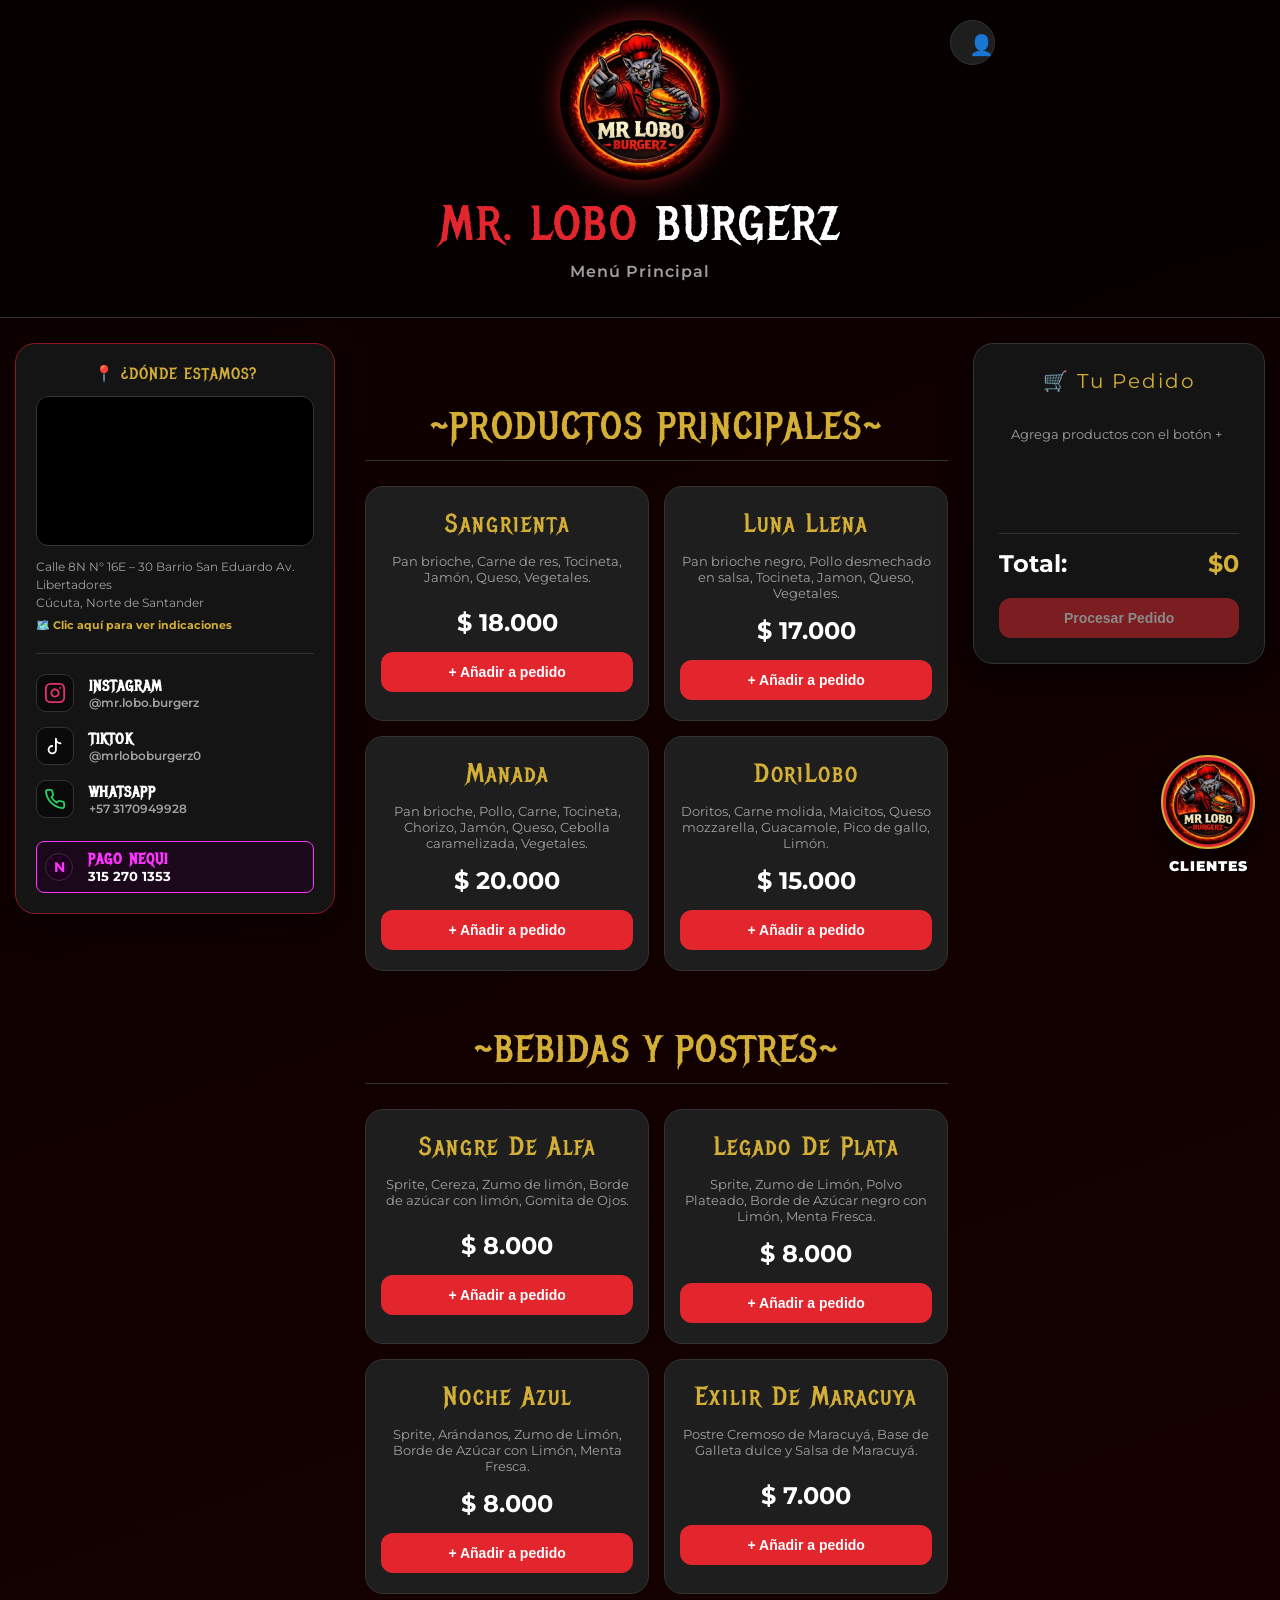
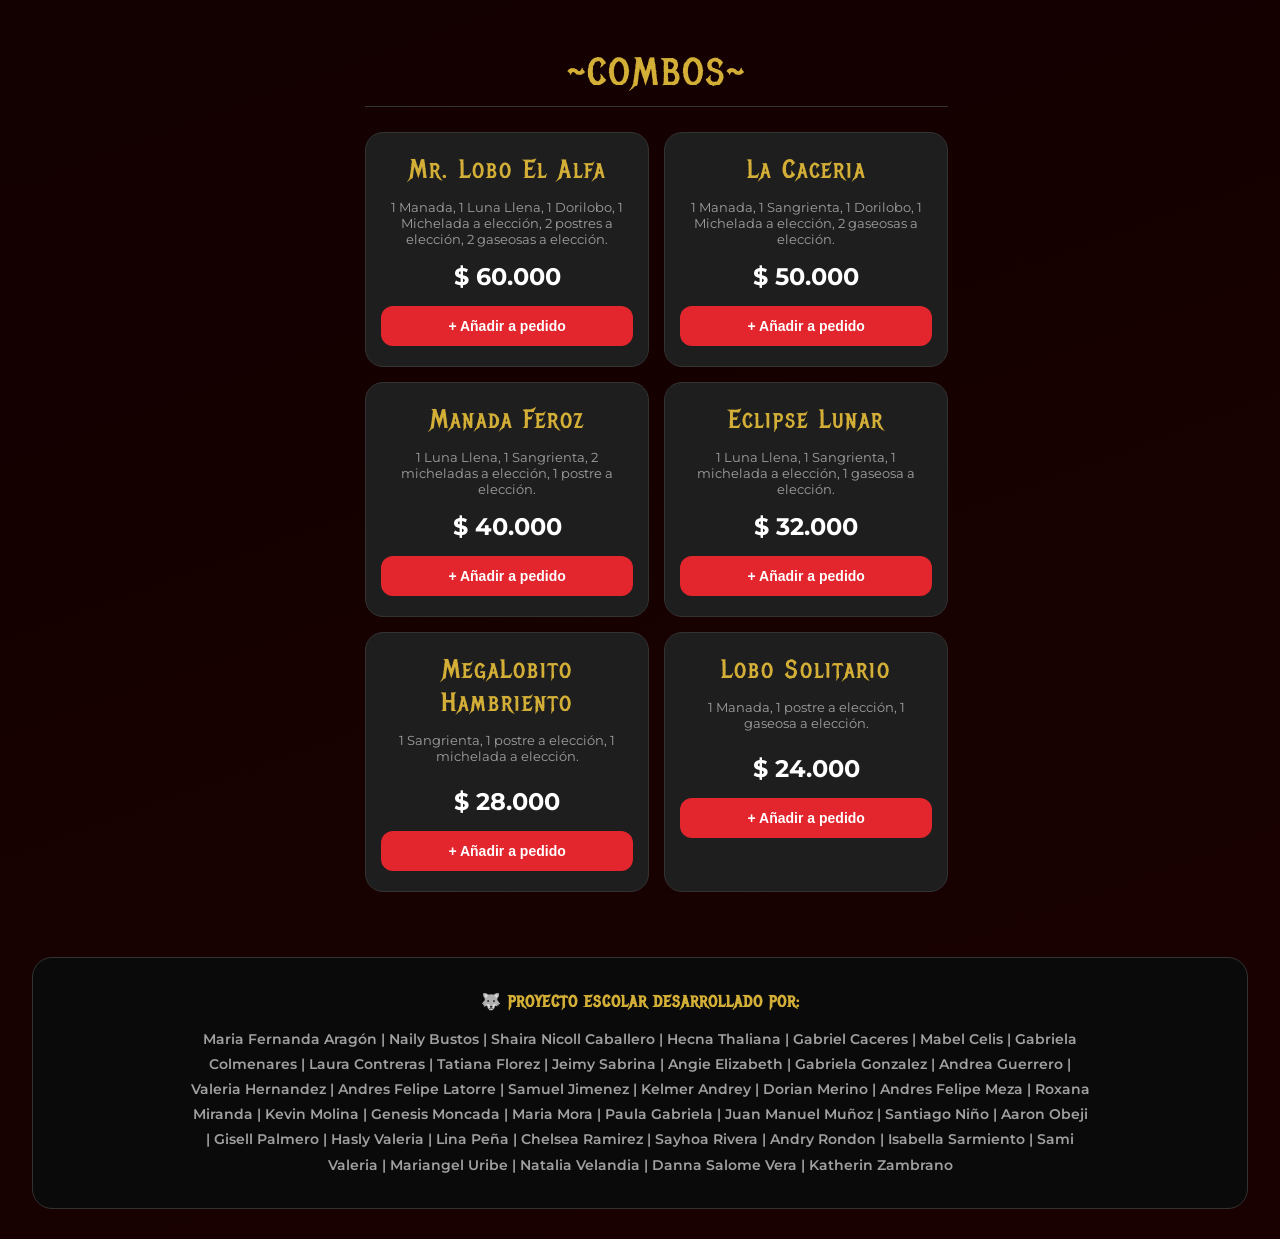
<file: index.html>
<!DOCTYPE html>
<html lang="es">
<head>
  <!-- ========================================== -->
  <!-- 🚀 ZONA CRÍTICA: METADATOS Y CACHÉ (PRODUCCIÓN) -->
  <!-- ========================================== -->
  <meta charset="UTF-8">
  <meta name="viewport" content="width=device-width, initial-scale=1.0">
  <title>Mr. Lobo Burgerz - ERP</title>
  <meta http-equiv="Cache-Control" content="no-cache, no-store, must-revalidate">
  <meta http-equiv="Pragma" content="no-cache">
  <meta http-equiv="Expires" content="0">
  
  <link rel="manifest" href="manifest.json">
  <meta name="theme-color" content="#e3262e">
  <link rel="icon" href="icono.png" type="image/png">
  <link rel="apple-touch-icon" href="icono.png">
  <meta name="apple-mobile-web-app-capable" content="yes">
  <meta name="apple-mobile-web-app-status-bar-style" content="black-translucent">
  <meta name="apple-mobile-web-app-title" content="LoboERP">

  <script>
    document.write('<link rel="stylesheet" href="styles.css?v=' + new Date().getTime() + '">');
  </script>
</head>
<body>

  <!-- ========================================== -->
  <!-- 🎯 ZONA CRÍTICA: BOTÓN FLOTANTE FIDELIZACIÓN -->
  <!-- ========================================== -->
  <div style="position: fixed; bottom: 25px; right: 25px; z-index: 999; display: flex; flex-direction: column; align-items: center;">
    <button onclick="abrirModalFidelidad()" style="background: var(--red); border-radius: 50%; width: 94px; height: 94px; padding: 0; box-shadow: 0 8px 20px rgba(0,0,0,0.7); border: 2px solid var(--gold); overflow: hidden; animation: pulse 2s infinite; cursor: pointer; display: flex; justify-content: center; align-items: center;">
      <img src="icono.png" alt="VIP" style="width: 100%; height: 100%; object-fit: cover; border-radius: 50%;">
    </button>
    <span style="font-size: 14px; font-weight: 900; color: white; margin-top: 8px; font-family: 'Montserrat', sans-serif; text-shadow: 1px 1px 3px black; letter-spacing: 1px;">CLIENTES</span>
  </div>

  <!-- ========================================== -->
  <!-- 🖼️ ZONA CRÍTICA: CABECERA Y LOGO -->
  <!-- ========================================== -->
  <header style="display: flex; justify-content: space-between; align-items: flex-start; padding: 20px;">
    <div style="flex: 1;"></div>
    <div style="flex: 2; text-align: center;">
      <img src="icono.png" alt="Logo Mr Lobo Burgerz" style="width: 160px; height: 160px; object-fit: contain; margin-bottom: 15px; border-radius: 50%; box-shadow: 0 0 25px rgba(227, 38, 46, 0.6);">
      <h1 style="color: white; line-height: 1.1;">
        <span class="text-red">MR. LOBO</span> BURGERZ
      </h1>
      <p class="subtitle" id="user-greeting">Menú Principal</p>
    </div>
    <div style="flex: 1; text-align: right;">
      <button onclick="navegar('login')" id="btn-login-icon" style="background: var(--card-hover); border: 1px solid var(--border); border-radius: 50%; width: 45px; height: 45px; font-size: 20px; cursor: pointer; color: white;" title="Acceso Empleados">👤</button>
    </div>
  </header>
  
  <!-- ========================================== -->
  <!-- 🧭 ZONA CRÍTICA: NAVEGACIÓN PRINCIPAL (MENÚ) -->
  <!-- ========================================== -->
  <nav id="main-nav" style="display: none; justify-content: center; margin-top: 10px;">
    <button onclick="navegar('vitrina')" class="nav-btn" id="nav-vitrina">🍔 Vitrina</button>
    <button onclick="navegar('cartera')" class="nav-btn" id="nav-cartera">💰 Cartera</button>
    <button onclick="navegar('produccion')" class="nav-btn" id="nav-produccion">🍳 Producción</button>
    <button onclick="navegar('despachados')" class="nav-btn" id="nav-despachados">✅ Despachos</button>
    <button onclick="navegar('marketing')" class="nav-btn" id="nav-marketing">📸 Marketing</button>
    <button onclick="navegar('facturas')" class="nav-btn" id="nav-facturas">🧾 Facturas</button>
    <button onclick="navegar('admin')" class="nav-btn purple" id="nav-admin">👑 Panel Maestro</button>
    <button onclick="abrirModalPreventa()" class="nav-btn" id="nav-preventa" style="background: var(--gold); color: black;">📊 Estado Preventa</button>
    <button onclick="forzarUpdatePWA()" class="nav-btn" id="btn-update-pwa" style="background: #113859; display: none;">🔄 Actualizar Sistema</button>
    <button onclick="cerrarSesion()" class="nav-btn btn-outline">Cerrar Sesión</button>
  </nav>

  <div class="app-layout">
    
    <aside class="left-banner">
      <div id="sidebar-promo" class="sidebar-promo hidden"></div>

      <!-- ========================================== -->
      <!-- 🗺️ ZONA CRÍTICA: UBICACIÓN Y MAPA -->
      <!-- ========================================== -->
      <div class="contact-info">
        <h4 style="color: var(--gold); margin-bottom: 12px; font-family: 'Metal Mania', cursive; font-size: 16px; letter-spacing: 1px;">📍 ¿DÓNDE ESTAMOS?</h4>
        
        <div class="map-container">
          <a href="https://maps.app.goo.gl/FbTnX98zyXfrV5C88?g_st=aw" target="_blank" title="Abrir en Google Maps">
            <iframe src="https://maps.google.com/maps?q=7.9090833,-72.4860833&hl=es&z=16&output=embed" width="100%" height="200" style="border:0; pointer-events: none; border-radius: 8px;" allowfullscreen="" loading="lazy" referrerpolicy="no-referrer-when-downgrade"></iframe>
          </a>
        </div>
        
        <a href="https://maps.app.goo.gl/FbTnX98zyXfrV5C88?g_st=aw" target="_blank" class="address-link">
          Calle 8N N° 16E – 30 Barrio San Eduardo Av. Libertadores<br>
          Cúcuta, Norte de Santander<br>
          <b>🗺️ Clic aquí para ver indicaciones</b>
        </a>

        <!-- ========================================== -->
        <!-- 📱 ZONA CRÍTICA: REDES SOCIALES Y PAGOS -->
        <!-- ========================================== -->
        <div class="social-links">
          
          <!-- INSTAGRAM -->
          <a href="https://www.instagram.com/mrloboburgerz?igsh=MTRkcnpldGNqMjV6Mw==" target="_blank" class="social-item" style="text-decoration: none;">
            <span class="social-icon" style="color: #E1306C;">
              <svg width="22" height="22" viewBox="0 0 24 24" fill="none" stroke="currentColor" stroke-width="2" stroke-linecap="round" stroke-linejoin="round">
                <rect x="2" y="2" width="20" height="20" rx="5" ry="5"></rect>
                <path d="M16 11.37A4 4 0 1 1 12.63 8 4 4 0 0 1 16 11.37z"></path>
                <line x1="17.5" y1="6.5" x2="17.51" y2="6.5"></line>
              </svg>
            </span>
            <div class="social-text">
              <b>INSTAGRAM</b>
              <span>@mr.lobo.burgerz</span>
            </div>
          </a>

          <!-- TIKTOK -->
          <a href="https://www.tiktok.com/@mrloboburgerz0?_r=1&_t=ZS-999nX0nms3p" target="_blank" class="social-item" style="text-decoration: none;">
            <span class="social-icon" style="color: #FFFFFF;">
              <svg width="22" height="22" viewBox="0 0 24 24" fill="none" stroke="currentColor" stroke-width="2" stroke-linecap="round" stroke-linejoin="round">
                <path d="M9 12a4 4 0 1 0 4 4V4a5 5 0 0 0 5 5"></path>
              </svg>
            </span>
            <div class="social-text">
              <b>TIKTOK</b>
              <span>@mrloboburgerz0</span>
            </div>
          </a>

          <!-- WHATSAPP -->
          <a href="https://wa.me/573170949928" target="_blank" class="social-item" style="text-decoration: none;">
            <span class="social-icon" style="color: #25D366;">
              <svg width="22" height="22" viewBox="0 0 24 24" fill="none" stroke="currentColor" stroke-width="2" stroke-linecap="round" stroke-linejoin="round">
                <path d="M22 16.92v3a2 2 0 0 1-2.18 2 19.79 19.79 0 0 1-8.63-3.07 19.5 19.5 0 0 1-6-6 19.79 19.79 0 0 1-3.07-8.67A2 2 0 0 1 4.11 2h3a2 2 0 0 1 2 1.72 12.84 12.84 0 0 0 .7 2.81 2 2 0 0 1-.45 2.11L8.09 9.91a16 16 0 0 0 6 6l1.27-1.27a2 2 0 0 1 2.11-.45 12.84 12.84 0 0 0 2.81.7A2 2 0 0 1 22 16.92z"></path>
              </svg>
            </span>
            <div class="social-text">
              <b>WHATSAPP</b>
              <span>+57 3170949928</span>
            </div>
          </a>

          <div class="social-item" style="margin-top: 8px; background: rgba(32, 0, 32, 0.6); border: 1px solid #ff33ff; border-radius: 8px; padding: 8px;">
            <span class="social-icon" style="color: #ff33ff; background: #200020; border-radius: 50%; display: flex; justify-content: center; align-items: center; width: 28px; height: 28px; font-weight: bold; font-size: 14px;">N</span>
            <div class="social-text">
              <b style="color: #ff33ff;">PAGO NEQUI</b>
              <span style="color: #fff; font-size: 13px; font-weight: bold;">315 270 1353</span>
            </div>
          </div>
        </div>
      </div>
    </aside>

    <main class="main-content">
      <div id="alert-box" class="alert hidden"></div>

      <!-- ========================================== -->
      <!-- 🛒 VISTA: VITRINA (CATÁLOGO Y CARRITO) -->
      <!-- ========================================== -->
      <section id="view-vitrina" class="view active">
        <div class="vitrina-container">
          <div class="menu-list">
            <div class="grid" id="catalogo-productos">
              <p class="note">Cargando menú...</p>
            </div>
          </div>

          <div class="carrito-panel card">
            <h2 style="font-family: 'Montserrat', sans-serif; font-size: 20px; color: var(--gold);">🛒 Tu Pedido</h2>
            <div id="carrito-items" class="carrito-items">
              <p class="note">Agrega productos con el botón +</p>
            </div>
            <div class="carrito-total">
              <span>Total:</span>
              <b id="carrito-total-precio" class="text-gold">$0</b>
            </div>
            <button class="primary full-width" onclick="abrirModalCheckout()" id="btn-procesar" disabled>Procesar Pedido</button>
          </div>
        </div>
      </section>

      <!-- ========================================== -->
      <!-- 🔐 VISTA: LOGIN DE EMPLEADOS -->
      <!-- ========================================== -->
      <section id="view-login" class="view">
        <div class="card card-center">
          <h2>Acceso Empleados</h2>
          <div class="field">
            <label>Documento de Identidad (Usuario)</label>
            <input type="number" id="login-doc" placeholder="Ej: 1005000123">
          </div>
          <div class="field">
            <label>Contraseña</label>
            <div class="password-wrapper">
              <input type="password" id="login-pass" placeholder="Ingresa tu contraseña">
              <button class="toggle-pass" onclick="togglePassword('login-pass', this)">👁️</button>
            </div>
          </div>
          <div class="actions center">
            <button class="primary full-width" onclick="iniciarSesion()">Entrar</button>
            <button class="text-btn" onclick="navegar('registro')">Solicitar cuenta de empleado</button>
            <button class="text-btn text-gold" onclick="entrarComoCliente()">Volver al Menú</button>
          </div>
        </div>
      </section>

      <!-- ========================================== -->
      <!-- 📝 VISTA: REGISTRO DE EMPLEADOS -->
      <!-- ========================================== -->
      <section id="view-registro" class="view">
        <div class="card card-center">
          <h2>Registro de Personal</h2>
          <p class="note">Tu usuario de acceso será tu Documento de Identidad.</p>
          <div class="field"><label>Nombre Completo *</label><input type="text" id="reg-nombre"></div>
          <div class="field"><label>Documento de Identidad *</label><input type="number" id="reg-doc"></div>
          <div class="field"><label>Grado Escolar *</label><input type="text" id="reg-grado"></div>
          <div class="field">
            <label>Área a la que aspiras *</label>
            <select id="reg-area">
              <option value="Gerente">Gerente (Administrativo)</option>
              <option value="Vitrina">Vitrina (Atención)</option>
              <option value="Cartera">Cartera (Pagos)</option>
              <option value="Producción">Producción (Cocina)</option>
              <option value="Pedidos">Pedidos (Despachos/Logística)</option>
              <option value="Marketing">Marketing (Gestor Menú)</option>
            </select>
          </div>
          <div class="field">
            <label>Crea una Contraseña *</label>
            <div class="password-wrapper">
              <input type="password" id="reg-pass">
              <button class="toggle-pass" onclick="togglePassword('reg-pass', this)">👁️</button>
            </div>
          </div>
          <div class="actions center">
            <button class="primary full-width" onclick="registrarEmpleado()">Enviar Solicitud</button>
            <button class="text-btn" onclick="navegar('login')">Volver al login</button>
          </div>
        </div>
      </section>

      <!-- ========================================== -->
      <!-- 👑 VISTA: PANEL MAESTRO (ADMIN) -->
      <!-- ========================================== -->
      <section id="view-admin" class="view">
        <div class="card" style="margin-bottom: 25px;">
          <h2>📊 Ranking de Referidos</h2>
          <p class="note" style="text-align: left;">Muestra qué estudiantes han traído clientes mediante membresías y pedidos de vitrina.</p>
          <div class="table-container">
            <table>
              <thead>
                <tr>
                  <th>Nombre del Estudiante Referente</th>
                  <th>Total Referidos</th>
                </tr>
              </thead>
              <tbody id="lista-referidos">
                <tr><td colspan="2" class="center note">Cargando datos...</td></tr>
              </tbody>
            </table>
          </div>
        </div>

        <div class="card">
          <h2>👑 Panel Maestro - Personal</h2>
          <p class="note" style="text-align: left;">Recuerda: Los roles superiores pueden asignar permisos inferiores.</p>
          <div class="table-container">
            <table id="tabla-empleados">
              <thead>
                <tr>
                  <th>Documento</th>
                  <th>Nombre</th>
                  <th>Rol</th>
                  <th>Estado</th>
                  <th>Acciones</th>
                </tr>
              </thead>
              <tbody id="lista-empleados"></tbody>
            </table>
          </div>
        </div>
      </section>

      <!-- ========================================== -->
      <!-- 📸 VISTA: MARKETING Y GESTIÓN DE MENÚ -->
      <!-- ========================================== -->
      <section id="view-marketing" class="view">
        <div class="card" style="margin-bottom: 25px;">
          <h2>📣 Gestor de Promoción Lateral</h2>
          <div class="field">
            <label>Estado del Anuncio</label>
            <select id="promo-activa">
              <option value="NO">Inactivo (Oculto)</option>
              <option value="SI">Activo (Visible)</option>
            </select>
          </div>
          <div class="field">
            <label>Tipo de Contenido</label>
            <select id="promo-tipo" onchange="cambiarTipoPromo()">
              <option value="texto">Texto / Mensaje</option>
              <option value="imagen">Imagen Promocional</option>
            </select>
          </div>
          <div class="field">
            <label>Contenido</label>
            <textarea id="promo-contenido" rows="3" placeholder="Escribe tu mensaje..."></textarea>
            <input type="file" id="promo-img-file" accept="image/*" class="hidden">
          </div>
          <div class="actions">
            <button class="primary full-width" onclick="guardarPromocion()" id="btn-guardar-promo">Guardar Promoción</button>
          </div>
        </div>

        <div class="card">
          <div style="display:flex; justify-content:space-between; align-items:center; margin-bottom: 20px;">
            <h2>📸 GESTOR DE MENÚ</h2>
            <button class="primary" onclick="abrirModalProducto()">+ Añadir Producto</button>
          </div>
          <div class="table-container">
            <table>
              <thead>
                <tr>
                  <th>Imagen</th>
                  <th>Categoría</th>
                  <th>Nombre</th>
                  <th>Precio</th>
                  <th>Estado</th>
                  <th>Acciones</th>
                </tr>
              </thead>
              <tbody id="lista-marketing-productos"></tbody>
            </table>
          </div>
        </div>
      </section>

      <!-- ========================================== -->
      <!-- 💰 VISTA: CARTERA Y FINANZAS -->
      <!-- ========================================== -->
      <section id="view-cartera" class="view">
        <div class="card">
          <h2>💰 Control Financiero (Cartera)</h2>
          <button class="btn-outline" style="border-color: var(--red); color: var(--red); margin-bottom: 15px;" onclick="abrirModalDevoluciones()" id="btn-devoluciones-nav">📥 Ver Devoluciones Pendientes</button>
          <div class="stats" style="margin: 20px 0; display:flex; gap:15px; text-align:center; flex-wrap: wrap;">
            <div class="stat card" style="flex:1; min-width:150px; padding: 15px;">
              <small>Dinero en Caja (Aprobado)</small><br>
              <b class="text-gold" style="font-size:24px;" id="stat-caja">$0</b>
            </div>
            <div class="stat card" style="flex:1; min-width:150px; padding: 15px;">
              <small>Por Cobrar (Fiado)</small><br>
              <b style="color:#f2c96b; font-size:24px;" id="stat-fiado">$0</b>
            </div>
            <div class="stat card" style="flex:1; min-width:150px; padding: 15px;">
              <small>Total Proyección Ventas</small><br>
              <b style="font-size:24px;" id="stat-total">$0</b>
            </div>
          </div>
          <p class="note" style="text-align:left;">Compara los comprobantes subidos por los clientes con los movimientos reales en las cuentas bancarias del proyecto.</p>
          <div class="grid" id="lista-cartera"></div>
        </div>
      </section>

      <!-- ========================================== -->
      <!-- 🍳 VISTA: PRODUCCIÓN (COCINA) -->
      <!-- ========================================== -->
      <section id="view-produccion" class="view">
        <div class="card">
          <h2>🍳 Comandas Pagadas (Cocina)</h2>
          <div class="grid" id="lista-produccion"></div>
        </div>
      </section>

      <!-- ========================================== -->
      <!-- ✅ VISTA: DESPACHOS Y ENTREGAS -->
      <!-- ========================================== -->
      <section id="view-despachados" class="view">
        <div class="card">
          <h2>✅ Historial de Entregas (Despachos)</h2>
          <div class="table-container">
            <table>
              <thead>
                <tr>
                  <th>ID Pedido</th>
                  <th>Cliente Titular</th>
                  <th>Total</th>
                  <th>Estado</th>
                </tr>
              </thead>
              <tbody id="lista-despachados"></tbody>
            </table>
          </div>
        </div>
      </section>

      <!-- ========================================== -->
      <!-- 🧾 VISTA: FACTURACIÓN -->
      <!-- ========================================== -->
      <section id="view-facturas" class="view">
        <div class="card">
          <h2>🧾 Buscador de Facturas PDF</h2>
          <div class="field">
            <input type="text" id="buscador-facturas" placeholder="🔍 Escribe Documento o Ticket de Pedido..." oninput="filtrarFacturas()">
          </div>
          <div class="table-container">
            <table>
              <thead>
                <tr>
                  <th>Factura ID</th>
                  <th>Ticket Pedido</th>
                  <th>Documento</th>
                  <th>Fecha</th>
                  <th>Acción</th>
                </tr>
              </thead>
              <tbody id="lista-facturas"></tbody>
            </table>
          </div>
        </div>
      </section>

    </main>
  </div>

  <footer class="creditos-estudiantes">
    <div class="creditos-text">
      <span>🐺 PROYECTO ESCOLAR DESARROLLADO POR:</span> 
      Maria Fernanda Aragón | Naily Bustos | Shaira Nicoll Caballero | Hecna Thaliana | Gabriel Caceres | Mabel Celis | Gabriela Colmenares | Laura Contreras | Tatiana Florez | Jeimy Sabrina | Angie Elizabeth | Gabriela Gonzalez | Andrea Guerrero | Valeria Hernandez | Andres Felipe Latorre | Samuel Jimenez | Kelmer Andrey | Dorian Merino | Andres Felipe Meza | Roxana Miranda | Kevin Molina | Genesis Moncada | Maria Mora | Paula Gabriela | Juan Manuel Muñoz | Santiago Niño | Aaron Obeji | Gisell Palmero | Hasly Valeria | Lina Peña | Chelsea Ramirez | Sayhoa Rivera | Andry Rondon | Isabella Sarmiento | Sami Valeria | Mariangel Uribe | Natalia Velandia | Danna Salome Vera | Katherin Zambrano
    </div>
  </footer>

  <!-- ========================================== -->
  <!-- 🐺 COMPONENTE MODAL: FIDELIDAD (CLUB LOBOS) -->
  <!-- ========================================== -->
  <div class="modal" id="modal-fidelidad">
    <div class="invoice">
      <div class="modal-header">
        <span style="font-family: 'Montserrat', sans-serif;">🐺 Club de Lobos</span>
        <button onclick="cerrarModal('modal-fidelidad')">✕</button>
      </div>

      <div id="fid-login-section">
        <p class="note" style="text-align: left;">Inicia sesión para autocompletar tus datos en los pedidos y acceder a beneficios exclusivos.</p>
        <div class="field"><label>Documento de Identidad</label><input type="number" id="fid-log-doc" placeholder="Ej: 1005000123"></div>
        <div class="field">
          <label>Clave</label>
          <div class="password-wrapper">
            <input type="password" id="fid-log-pass" placeholder="Ingresa tu clave">
            <button class="toggle-pass" onclick="togglePassword('fid-log-pass', this)">👁️</button>
          </div>
        </div>
        <div class="actions" style="margin-top: 15px;">
          <button class="primary full-width" onclick="loginFidelidad()">Entrar</button>
          <button class="text-btn text-gold full-width center" style="margin-top:15px; display:block;" onclick="toggleFidForms()">¿Aún no eres miembro? Crea tu membresía</button>
        </div>
      </div>

      <div id="fid-reg-section" class="hidden">
        <p class="note" style="text-align: left;">Tu membresía estará ligada a tu número de documento de identidad.</p>
        <div class="field"><label>Documento de Identidad *</label><input type="number" id="fid-reg-doc"></div>
        <div class="field"><label>Nombre Completo *</label><input type="text" id="fid-reg-nombre"></div>
        <div class="field"><label>Celular (WhatsApp) *</label><input type="number" id="fid-reg-celular"></div>
        <div class="field"><label>Correo Electrónico</label><input type="email" id="fid-reg-correo" placeholder="Opcional"></div>
        
        <!-- CAMPO REFERIDO ENLAZADO DIRECTAMENTE AL DATALIST -->
        <div class="field">
          <label>Estudiante que te refirió *</label>
          <input type="text" id="fid-reg-referido" list="lista-estudiantes" placeholder="Escribe la inicial para filtrar..." autocomplete="off">
        </div>
        
        <div class="field">
          <label>Crea una clave segura *</label>
          <div class="password-wrapper">
            <input type="password" id="fid-reg-pass">
            <button class="toggle-pass" onclick="togglePassword('fid-reg-pass', this)">👁️</button>
          </div>
        </div>
        <div class="actions" style="margin-top: 15px;">
          <button class="primary full-width" onclick="registrarFidelidad()">Registrar Membresía</button>
          <button class="text-btn text-gold full-width center" style="margin-top:15px; display:block;" onclick="toggleFidForms()">Ya tengo una membresía, volver al login</button>
        </div>
      </div>
    </div>
  </div>

  <!-- ========================================== -->
  <!-- 💳 COMPONENTE MODAL: CHECKOUT DE PEDIDOS -->
  <!-- ========================================== -->
  <div class="modal" id="modal-checkout">
    <div class="invoice">
      <div class="modal-header">
        <span style="font-family: 'Montserrat', sans-serif;">Completar Pedido</span>
        <button onclick="cerrarModal('modal-checkout')">✕</button>
      </div>
      <p class="note" style="text-align: left;">Ingresa tus datos para registrar la orden de compra.</p>
      
      <div class="field">
        <label>Tipo de Cliente</label>
        <select id="co-tipo" onchange="toggleCamposCliente()">
          <option value="Ocasional">Cliente Vitrina (Ocasional)</option>
          <option value="Continuo">Miembro Club (Fidelizado)</option>
        </select>
      </div>
      
      <div class="field"><label>Documento de Identidad *</label><input type="number" id="co-doc"></div>
      <div class="field"><label>Nombre(s) *</label><input type="text" id="co-nombre"></div>
      <div class="field"><label>Apellidos *</label><input type="text" id="co-apellidos"></div>
      
      <div class="field">
        <label>¿Eres estudiante del colegio?</label>
        <select id="co-es-estudiante" onchange="toggleCamposEstudiante()">
          <option value="SI">Sí, soy estudiante</option>
          <option value="NO">No (Padre de familia / Externo)</option>
        </select>
      </div>

      <div id="campos-estudiante">
        <div class="field"><label>Jornada *</label><input type="text" id="co-jornada" placeholder="Ej: Mañana / Tarde"></div>
        <div class="field"><label>Grado *</label><input type="text" id="co-grado" placeholder="Ej: 11A"></div>
      </div>
      
      <div class="field"><label>Celular *</label><input type="number" id="co-celular"></div>
      <div class="field hidden" id="co-correo-field"><label>Correo Electrónico</label><input type="email" id="co-correo"></div>
      
      <!-- CAMPO REFERIDO ENLAZADO DIRECTAMENTE AL DATALIST -->
      <div class="field">
        <label>Estudiante que te refirió *</label>
        <input type="text" id="co-referido" list="lista-estudiantes" placeholder="Escribe la inicial para filtrar..." autocomplete="off">
      </div>
      
      <hr style="border-color: #333; margin: 15px 0;">
      
      <div class="field">
        <label>Tipo de Pago</label>
        <select id="co-tipo-pago" onchange="toggleVoucherInput()">
          <option value="Completo">Pago Completo (De contado)</option>
          <option value="Abono">Abono Parcial (Fiado)</option>
        </select>
      </div>
      
      <div class="field hidden" id="co-monto-abono-field">
        <label>Monto a Abonar en este momento</label>
        <input type="number" id="co-monto-abono">
      </div>

      <!-- ZONA DE CAMBIO DE NÚMERO NEQUI DE PRODUCCIÓN -->
      <div class="field" style="margin-top: 15px; background: rgba(32, 0, 32, 0.8); border: 1px solid #ff33ff; padding: 12px; border-radius: 8px; text-align: center;">
        <b style="color: #ff33ff; font-size: 15px; display: block; margin-bottom: 4px;">💜 TRANSFIERE A NEQUI</b>
        <span style="color: #fff; font-size: 18px; font-weight: bold; letter-spacing: 1px; display: block;">315 270 1353</span>
        <small class="note" style="display: block; margin-top: 5px; color: #ccc;">Abre tu aplicación de Nequi, realiza la transferencia por el valor de tu compra y sube tu comprobante abajo.</small>
      </div>

      <div class="field" style="margin-top: 15px;">
        <label>Sube el comprobante de pago *</label>
        <input type="file" id="co-voucher" accept="image/*">
        <canvas id="canvas-compresion" style="display:none;"></canvas>
      </div>
      
      <div class="actions" style="margin-top: 20px;">
        <button class="primary full-width" onclick="enviarPedido()" id="btn-enviar-pedido">Confirmar y Enviar Pedido</button>
      </div>
    </div>
  </div>

  <!-- ========================================== -->
  <!-- 🍔 COMPONENTE MODAL: AÑADIR/EDITAR PRODUCTO -->
  <!-- ========================================== -->
  <div class="modal" id="modal-producto">
    <div class="invoice">
      <div class="modal-header">
        <span style="font-family: 'Montserrat', sans-serif;" id="modal-prod-titulo">Añadir Producto</span>
        <button onclick="cerrarModal('modal-producto')">✕</button>
      </div>
      <input type="hidden" id="prod-id">
      <input type="hidden" id="prod-img-existente">
      <div class="field">
        <label>Categoría *</label>
        <select id="prod-categoria">
          <option value="~PRODUCTOS PRINCIPALES~">Productos Principales</option>
          <option value="~BEBIDAS Y POSTRES~">Bebidas y Postres</option>
          <option value="~COMBOS~">Combos</option>
        </select>
      </div>
      <div class="field"><label>Nombre del Producto *</label><input type="text" id="prod-nombre"></div>
      <div class="field"><label>Ingredientes / Descripción *</label><input type="text" id="prod-desc"></div>
      <div class="field"><label>Precio ($ COP) *</label><input type="number" id="prod-precio"></div>
      <div class="field">
        <label>Estado</label>
        <select id="prod-agotado">
          <option value="NO">Disponible</option>
          <option value="SI">Agotado</option>
        </select>
      </div>
      <div class="field">
        <label>Subir Foto</label>
        <input type="file" id="prod-img" accept="image/*">
        <canvas id="canvas-compresion-prod" style="display:none;"></canvas>
      </div>
      <div class="actions" style="margin-top: 20px;">
        <button class="primary full-width" onclick="guardarProductoBackend()" id="btn-guardar-prod">Guardar</button>
      </div>
    </div>
  </div>

  <!-- ========================================== -->
  <!-- 📊 COMPONENTE MODAL: ESTADO DE PREVENTA -->
  <!-- ========================================== -->
  <div class="modal" id="modal-preventa">
    <div class="invoice">
      <div class="modal-header">
        <span style="font-family: 'Montserrat', sans-serif;">Estado de Preventa en Vivo</span>
        <button onclick="cerrarModal('modal-preventa')">✕</button>
      </div>
      <div id="preventa-content">
        <p class="note">Calculando estadísticas en tiempo real...</p>
      </div>
    </div>
  </div>

  <!-- ========================================== -->
  <!-- 📥 COMPONENTE MODAL: DEVOLUCIONES -->
  <!-- ========================================== -->
  <div class="modal" id="modal-devoluciones">
    <div class="invoice" style="max-width: 600px;">
      <div class="modal-header">
        <span style="font-family: 'Montserrat', sans-serif; color: var(--red);">Devoluciones Pendientes</span>
        <button onclick="cerrarModal('modal-devoluciones')">✕</button>
      </div>
      <p class="note" style="text-align: left;">Muestra las órdenes anuladas que alcanzaron a registrar dinero en el sistema de Mr. Lobo Burgerz.</p>
      <div class="table-container">
        <table>
          <thead>
            <tr>
              <th>Ticket</th>
              <th>Cliente</th>
              <th>A Devolver</th>
              <th>Acción</th>
            </tr>
          </thead>
          <tbody id="lista-devoluciones">
            <tr><td colspan="4" class="center">Buscando devoluciones...</td></tr>
          </tbody>
        </table>
      </div>
    </div>
  </div>

  <!-- ========================================== -->
  <!-- 📚 BASE DE DATOS: REFERIDOS (DATALIST) -->
  <!-- ========================================== -->
  <datalist id="lista-estudiantes">
    <option value="Maria Fernanda Aragón">
    <option value="Naily Bustos">
    <option value="Shaira Nicoll Caballero">
    <option value="Hecna Thaliana">
    <option value="Gabriel Caceres">
    <option value="Mabel Celis">
    <option value="Gabriela Colmenares">
    <option value="Laura Contreras">
    <option value="Tatiana Florez">
    <option value="Jeimy Sabrina">
    <option value="Angie Elizabeth">
    <option value="Gabriela Gonzalez">
    <option value="Andrea Guerrero">
    <option value="Valeria Hernandez">
    <option value="Andres Felipe Latorre">
    <option value="Samuel Jimenez">
    <option value="Kelmer Andrey">
    <option value="Dorian Merino">
    <option value="Andres Felipe Meza">
    <option value="Roxana Miranda">
    <option value="Kevin Molina">
    <option value="Genesis Moncada">
    <option value="Maria Mora">
    <option value="Paula Gabriela">
    <option value="Juan Manuel Muñoz">
    <option value="Santiago Niño">
    <option value="Aaron Obeji">
    <option value="Gisell Palmero">
    <option value="Hasly Valeria">
    <option value="Lina Peña">
    <option value="Chelsea Ramirez">
    <option value="Sayhoa Rivera">
    <option value="Andry Rondon">
    <option value="Isabella Sarmiento">
    <option value="Sami Valeria">
    <option value="Mariangel Uribe">
    <option value="Natalia Velandia">
    <option value="Danna Salome Vera">
    <option value="Katherin Zambrano">
  </datalist>

  <!-- ========================================== -->
  <!-- ⚙️ ZONA CRÍTICA: SCRIPTS Y VERSIÓN -->
  <!-- ========================================== -->
  <script>
    document.write('<script src="app.js?v=' + new Date().getTime() + '"><\/script>');
  </script>
</body>
</html>
</file>
<file: styles.css>
/* ==========================================================================
   SISTEMA ERP: MR. LOBO BURGERZ - ESTILOS (CSS) V11.0
   ========================================================================== */
@import url('https://fonts.googleapis.com/css2?family=Metal+Mania&family=Montserrat:wght@400;600;800&display=swap');

:root {
  --bg-dark: #050505;
  --bg-gradient: linear-gradient(160deg, #0d0000, #1a0101);
  --card: #141414;
  --card-hover: #1e1e1e;
  --gold: #d4af37;
  --red: #e3262e;
  --dark-red: #8f1821;
  --text: #ffffff;
  --muted: #a0a0a0;
  --border: #333333;
  --success: #173016;
  --success-text: #e6d27a;
  --warning: #3b2410;
  --warning-text: #f2c96b;
}

* { box-sizing: border-box; }

body {
  margin: 0;
  font-family: 'Montserrat', sans-serif;
  background: var(--bg-gradient);
  color: var(--text);
  min-height: 100vh;
}

h1, h2, h3, h4 { 
  margin: 0; 
  font-family: 'Metal Mania', cursive;
  font-weight: normal;
  letter-spacing: 2px;
  text-align: center;
}

h1 { font-size: 48px; line-height: 1.1; text-shadow: 2px 2px 5px rgba(0,0,0,0.8); }
header { padding: 20px 15px; border-bottom: 1px solid var(--border); background: rgba(0, 0, 0, 0.5); }
.subtitle { color: var(--muted); font-size: 16px; margin-top: 10px; font-weight: 600; letter-spacing: 1px; text-align: center; }
nav { display: flex; gap: 10px; justify-content: center; flex-wrap: wrap; margin-top: 20px; }

@keyframes pulse {
  0% { transform: scale(1); box-shadow: 0 0 0 0 rgba(227, 38, 46, 0.7); }
  70% { transform: scale(1.05); box-shadow: 0 0 0 15px rgba(227, 38, 46, 0); }
  100% { transform: scale(1); box-shadow: 0 0 0 0 rgba(227, 38, 46, 0); }
}
@keyframes fadeIn { from { opacity: 0; transform: translateY(15px); } to { opacity: 1; transform: translateY(0); } }

.app-layout { display: flex; max-width: 1400px; margin: 0 auto; gap: 30px; padding: 25px 15px; align-items: flex-start; }
.left-banner { width: 320px; flex-shrink: 0; position: sticky; top: 20px; }
.main-content { flex-grow: 1; width: calc(100% - 350px); }

.sidebar-promo { margin: 0 0 20px 0; padding: 15px; background: var(--card); border: 1px dashed var(--red); border-radius: 20px; text-align: center; box-shadow: 0 10px 30px rgba(0,0,0,0.5); display: flex; flex-direction: column; align-items: center; justify-content: center; }
.sidebar-promo img, .sidebar-promo video, .sidebar-promo iframe { max-width: 100%; border-radius: 12px; }
.sidebar-promo p { font-size: 14px; color: var(--text); margin: 0; font-weight: 600; }

.contact-info { text-align: left; background: var(--card); padding: 20px; border-radius: 20px; border: 1px solid var(--dark-red); box-shadow: 0 10px 30px rgba(0,0,0,0.5); }
.map-container { width: 100%; height: 150px; border-radius: 12px; overflow: hidden; border: 1px solid var(--border); background: #000; transition: transform 0.3s; }
.map-container:hover { transform: scale(1.02); border-color: var(--gold); }
.map-container iframe { width: 100%; height: 100%; border: 0; }
.map-container a { display: block; width: 100%; height: 100%; }

.address-link { color: var(--muted); text-decoration: none; display: block; margin-top: 12px; margin-bottom: 20px; line-height: 1.5; font-size: 12px; font-family: 'Montserrat', sans-serif; transition: 0.3s; }
.address-link:hover { color: var(--text); }
.address-link b { color: var(--gold); display: block; margin-top: 5px; font-size: 11px; }
.address-link:hover b { text-decoration: underline; }

.social-links { display: flex; flex-direction: column; gap: 15px; margin-top: 20px; border-top: 1px solid var(--border); padding-top: 20px; }
.social-item { display: flex; align-items: center; gap: 15px; transition: transform 0.2s; }
.social-item:hover { transform: translateX(5px); }
.social-icon { display: flex; align-items: center; justify-content: center; width: 38px; height: 38px; background: #0a0a0a; border-radius: 10px; border: 1px solid var(--border); }
.social-text { display: flex; flex-direction: column; }
.social-text b { font-family: 'Metal Mania', cursive; color: var(--text); font-size: 15px; letter-spacing: 1px; }
.social-text span { font-family: 'Montserrat', sans-serif; color: var(--muted); font-size: 12px; font-weight: 600; }

button { border: none; border-radius: 12px; padding: 12px 18px; font-size: 14px; font-weight: bold; cursor: pointer; transition: all 0.2s ease; background: var(--card-hover); color: var(--text); }
button:hover { filter: brightness(1.2); transform: translateY(-2px); }
button:active { transform: translateY(0); }
button:disabled { opacity: 0.5; cursor: not-allowed; transform: none; }
button.primary { background: var(--red); color: #fff; }
button.purple { background: var(--dark-red); color: #fff; }
button.btn-outline { background: transparent; border: 1px solid var(--border); }
button.text-btn { background: transparent; padding: 5px; text-decoration: underline; color: var(--muted); cursor: pointer; }
button.text-btn:hover { color: var(--gold); }
.full-width { width: 100%; }

.view { display: none; animation: fadeIn 0.4s ease-out; }
.view.active { display: block; }
.card { background: var(--card); border: 1px solid var(--border); border-radius: 20px; padding: 25px; box-shadow: 0 10px 30px rgba(0,0,0,0.6); }
.card-center { max-width: 450px; margin: 0 auto; }
.field { display: flex; flex-direction: column; gap: 8px; margin-bottom: 18px; }
.field label { font-size: 13px; color: var(--muted); font-weight: bold; }
input, select, textarea { width: 100%; padding: 14px; border-radius: 12px; border: 1px solid var(--border); background: #0a0a0a; color: #fff; font-size: 15px; outline: none; }
input:focus, select:focus, textarea:focus { border-color: var(--gold); }
.password-wrapper { position: relative; display: flex; }
.password-wrapper input { padding-right: 50px; width: 100%; }
.toggle-pass { position: absolute; right: 5px; top: 50%; transform: translateY(-50%); background: transparent; font-size: 18px; padding: 5px 10px; border:none; }

.vitrina-container { display: grid; grid-template-columns: 2fr 1fr; gap: 25px; align-items: start; }
.grid { display: grid; grid-template-columns: repeat(auto-fill, minmax(220px, 1fr)); gap: 15px; margin-top: 20px; }

.product-card { background: var(--card-hover); border-radius: 18px; padding: 20px 15px; text-align: center; border: 1px solid var(--border); transition: transform 0.2s; }
.product-card:hover { border-color: var(--gold); }

/* --- CORRECCIÓN DE IMÁGENES DE PRODUCTOS --- */
.product-img-container { width: 100%; height: 200px; border-radius: 12px; overflow: hidden; margin-bottom: 12px; border: 1px solid var(--border); background: #000; display: flex; align-items: center; justify-content: center; }
.product-img-container img { width: 100%; height: 100%; object-fit: contain; padding: 5px; transition: transform 0.3s; }
.product-card:hover .product-img-container img { transform: scale(1.05); }

.product-card h3 { color: var(--gold); font-size: 26px; margin-bottom: 10px; }
.product-card p { color: var(--muted); font-size: 13px; margin-bottom: 15px; min-height: 40px; }
.product-card .price { font-size: 24px; font-weight: bold; display: block; margin-bottom: 15px; color: #fff; }

.carrito-panel { position: sticky; top: 20px; }
.carrito-items { min-height: 100px; max-height: 350px; overflow-y: auto; margin: 20px 0; padding-right: 5px; }
.cart-item { display: flex; justify-content: space-between; align-items: center; border-bottom: 1px solid var(--border); padding: 12px 0; }
.cart-item-info { display: flex; align-items: center; gap: 10px; }
.cart-item .qty { background: var(--red); color: white; padding: 2px 8px; border-radius: 20px; font-size: 13px; font-weight: bold; }
.cart-item .del-btn { background: transparent; color: var(--muted); padding: 5px; font-size: 16px; }
.carrito-total { display: flex; justify-content: space-between; font-size: 24px; font-weight: bold; margin-bottom: 20px; padding-top: 15px; border-top: 1px solid var(--border); }

.table-container { overflow-x: auto; margin-top: 20px; }
table { width: 100%; border-collapse: collapse; min-width: 650px; }
th, td { text-align: left; padding: 14px; border-bottom: 1px solid var(--border); font-size: 14px; }
th { color: var(--muted); font-size: 12px; text-transform: uppercase; letter-spacing: 1px; }
.badge { padding: 6px 12px; border-radius: 20px; font-size: 11px; font-weight: bold; display: inline-block; }
.badge.pendiente, .badge.espera { background: var(--warning); color: var(--warning-text); }
.badge.activo, .badge.despachado { background: var(--success); color: var(--success-text); }
.badge.produccion { background: #4a154b; color: #e8b0ea; }
.badge.denegado { background: #3b1010; color: #f26b6b; }

.modal { position: fixed; inset: 0; background: rgba(0,0,0,0.85); display: none; align-items: center; justify-content: center; z-index: 1000; padding: 15px; backdrop-filter: blur(4px); }
.modal.active { display: flex; }
.invoice { background: #0d0d0d; border: 1px solid var(--dark-red); border-top: 5px solid var(--red); border-radius: 16px; padding: 30px; width: 100%; max-width: 500px; max-height: 90vh; overflow-y: auto; }
.modal-header { display: flex; justify-content: space-between; align-items: center; font-size: 22px; font-weight: 900; margin-bottom: 25px; color: var(--gold); border-bottom: 1px solid var(--border); padding-bottom: 15px; }
.alert { position: fixed; top: 20px; left: 50%; transform: translateX(-50%); background: var(--card-hover); border-left: 5px solid var(--red); padding: 16px 30px; border-radius: 8px; z-index: 2000; font-weight: bold; transition: 0.3s; }
.alert.hidden { top: -100px; opacity: 0; }
.alert.success { border-left-color: var(--success-text); }
.hidden { display: none !important; }
.text-red { color: var(--red); }
.text-gold { color: var(--gold); }
.center { text-align: center; display: block; margin: 0 auto; }
.note { font-size: 13px; color: var(--muted); margin-bottom: 15px; text-align: center; }

.creditos-estudiantes { background: #0a0a0a; border: 1px solid var(--border); padding: 30px 20px; margin: 40px auto 30px auto; text-align: center; border-radius: 20px; max-width: 1370px; width: 95%; }
.creditos-text { color: var(--muted); font-size: 14px; font-weight: 600; line-height: 1.8; max-width: 900px; margin: 0 auto; }
.creditos-text span { color: var(--gold); display: block; margin-bottom: 10px; font-size: 16px; font-family: 'Metal Mania', cursive; letter-spacing: 1px; }

@media (max-width: 900px) {
  .app-layout { display: flex; flex-direction: column; padding: 15px; }
  .left-banner { display: contents; }
  #sidebar-promo { order: 1; width: 100%; }
  .main-content { order: 2; width: 100%; padding: 0; }
  .contact-info { order: 3; width: 100%; margin-top: 25px; margin-bottom: 25px; }
  .vitrina-container { grid-template-columns: 1fr; }
  .carrito-panel { position: relative; top: 0; margin-top: 20px; border-top: 2px solid var(--border); }
  h1 { font-size: 38px; }
}
</file>
